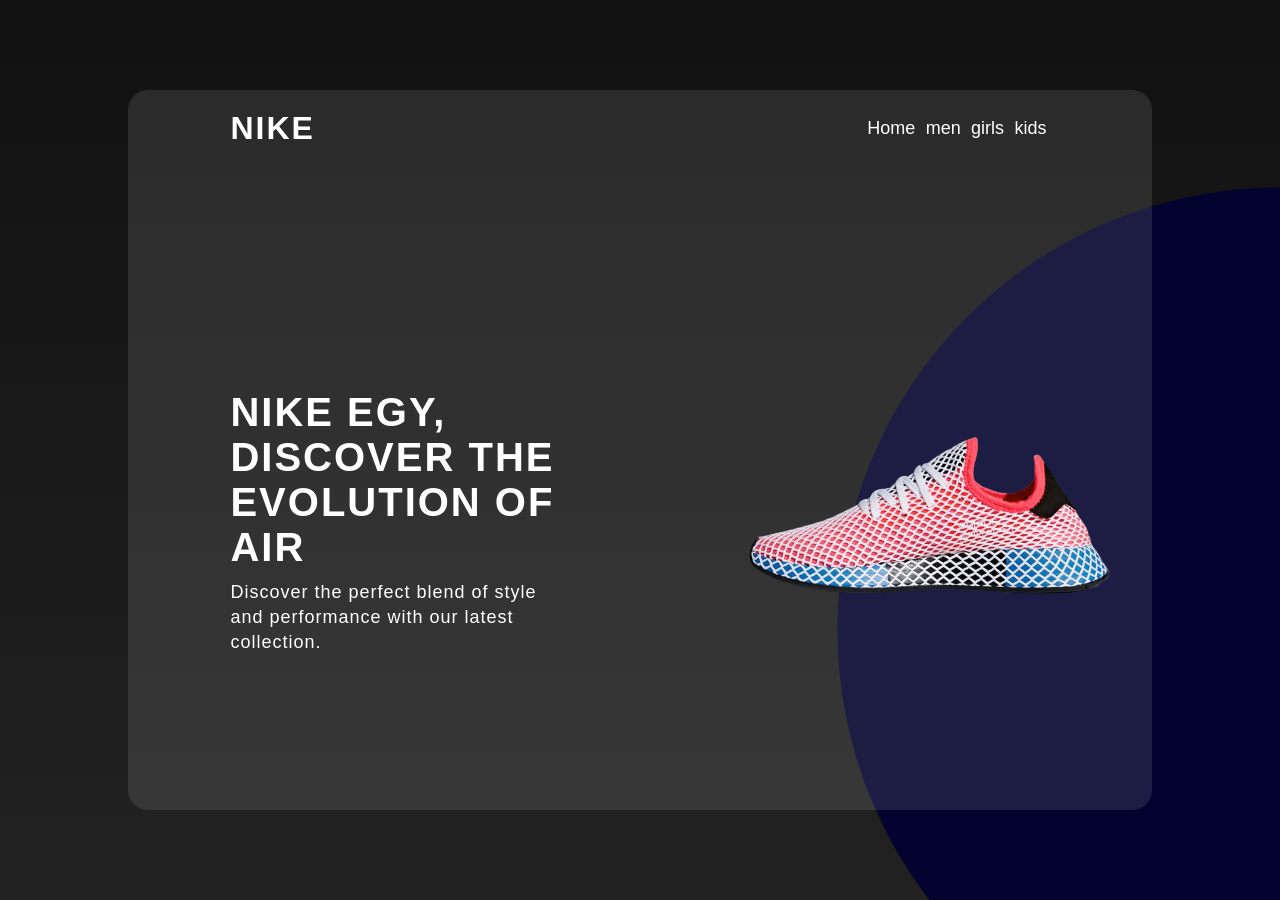
<file: index.html>
<!DOCTYPE html>
<html lang="en">
<head>
    <meta charset="UTF-8">
    <meta name="viewport" content="width=device-width, initial-scale=1.0">
    <title>Learning HTML</title>
    <link rel="stylesheet" href="style.css">
</head>
<body>
    <div class="container">
        <nav>
            <a class="logo" href="#">nike</a>
            <ul>
                <li><a href="#">Home</a></li>
                <li><a href="#">men</a></li>
                <li><a href="#">girls</a></li>
                <li><a href="#">kids</a></li>
            </ul>
        </nav>
        <div class="content">
            <div class="text">
                <h2>Nike Egy, <br>discover the evolution of air</h2>
                <p>Discover the perfect blend of style and performance with our latest collection.</p>
            </div>
            <div class="image">
                <img  src="1000392531-removebg-preview.png">
        </div>
    </div>
</body>
</html>
</file>
<file: style.css>
*{
    padding: 0;
    margin: 0;
    font-family: sans-serif;
}
body{
    background: linear-gradient(#111,#222);
    height: 100vh;
    width: 100%;
    display: flex;
    justify-content: center;
    align-items: center;
}
body::after{
    content: '';
    width: 100%;
    height: 100%;
    background:rgb(3, 3, 47);
    position: absolute;
    z-index:-1;
    clip-path: circle(40% at right 70%);
}
.container{
    width: 80%;
    height: 80%;
    background:rgba(255,255,255,0.1);
    border-radius: 20px;
    overflow: hidden;
}
nav{
    display: flex;
    justify-content: space-between;
    align-items: center;
    width: 80%;
    margin: auto;
    padding: 20px 0;
}
.logo{
    color:#fff;
    text-decoration: none;
    font-size: 32px;
    text-transform: uppercase;
    letter-spacing: 2px;
    font-weight: 700;
}
nav ul li{
    display: inline-block;
    margin: 0 3px
}
nav ul li a{
    text-decoration: none;
    color:#fff;
    font-size: 18px;
    font-weight: 500;
}
nav ul li a:hover{
    color:rgb(3, 3, 47);
}
.content{
    display: flex;
    justify-content: space-between;
    align-items: center;
    height: 100%;
    width: 80%;
    margin: auto;
}
.content .text{
    color:#fff;
    width: 40%
}
.content .text h2{
    font-size: 40px;
    text-transform: uppercase;
    letter-spacing: 2px;
    font-weight: 700;
}
.content .text p{
    font-size: 18px;
    line-height: 25px;
    margin: 10px 0;
    letter-spacing: 1px;
}
.content .image{
    width: 40%;
}
.content .image img{
    width: 400px;
}
@media (min-width: 950px) and (max-width: 1150px){
    .content .image img{
    width: 330px;
}
}
@media (max-width: 950px){
    .content, nav{
        flex-direction: column;
        justify-content: center;
        }
        .content .image, .content .text{
            width: 100%;
    }
    body::after{
        clip-path: circle(50% at bottom)
    }
    }
</file>
